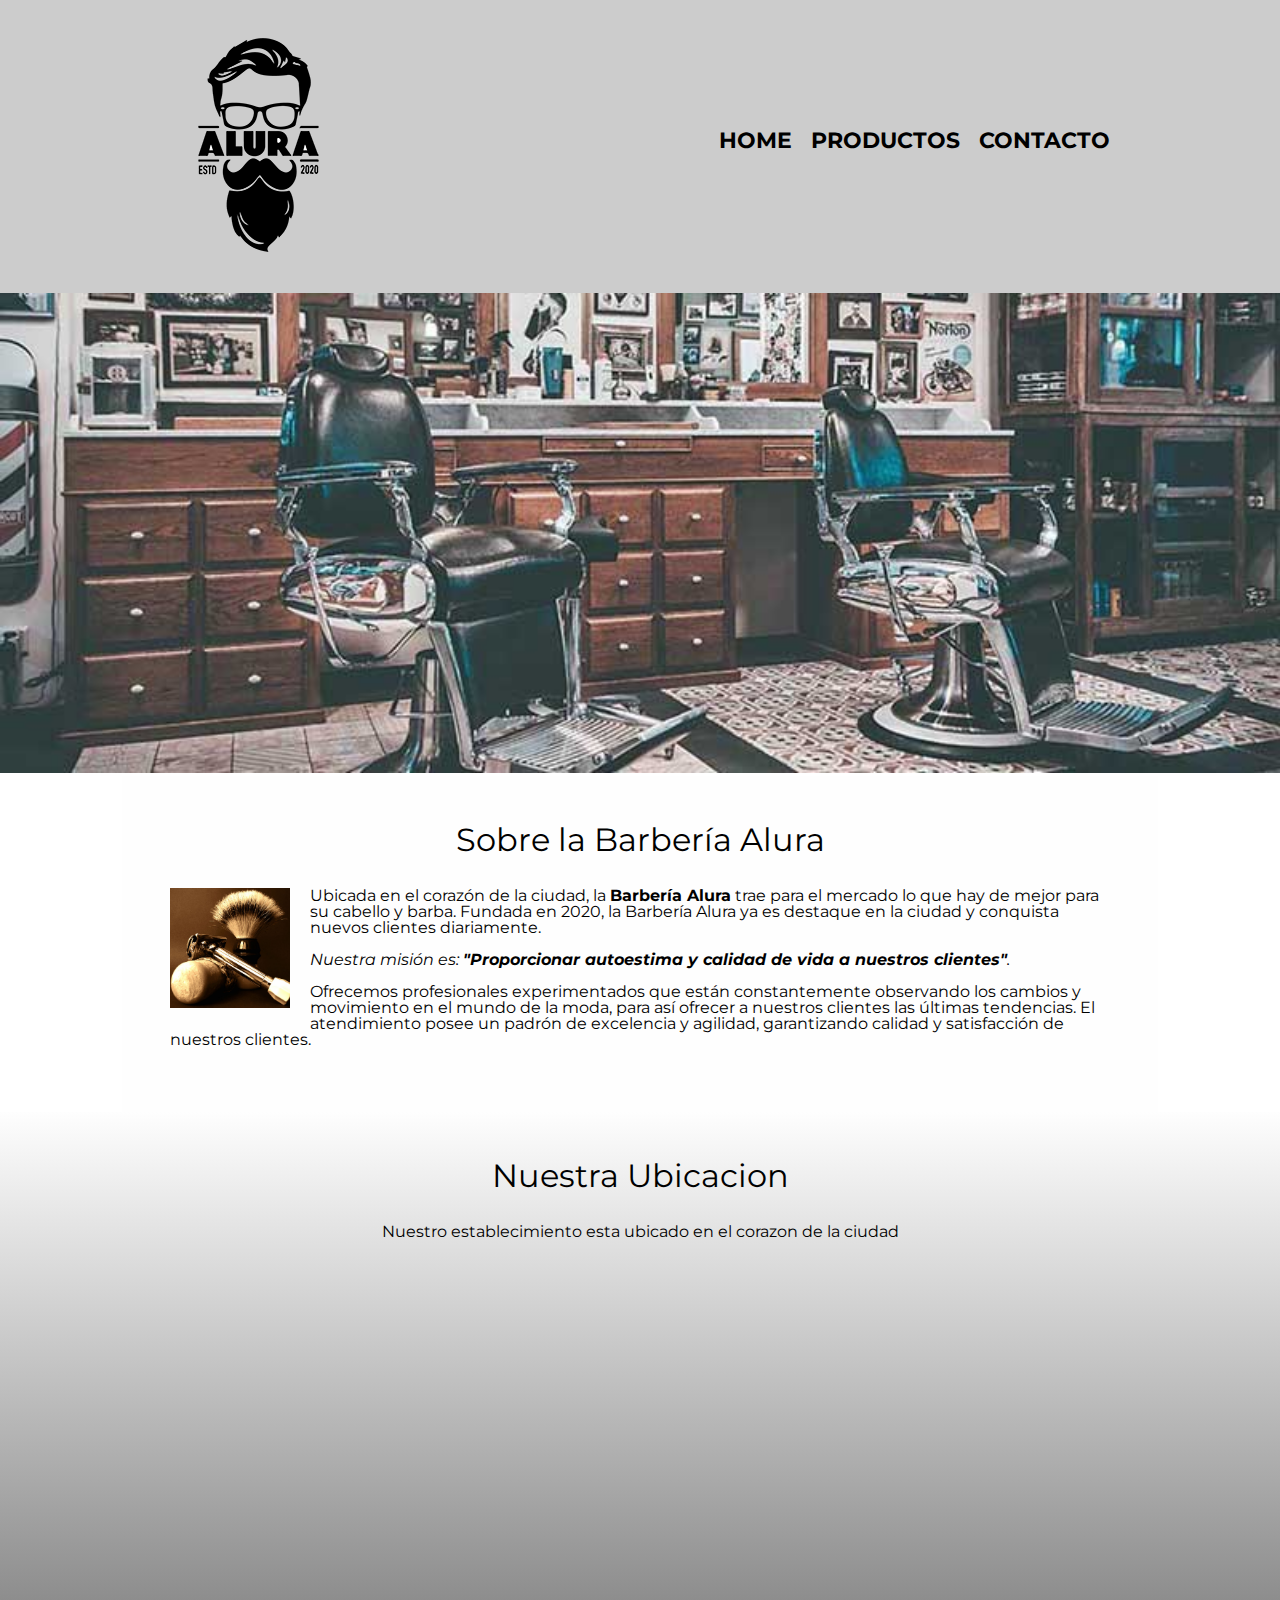
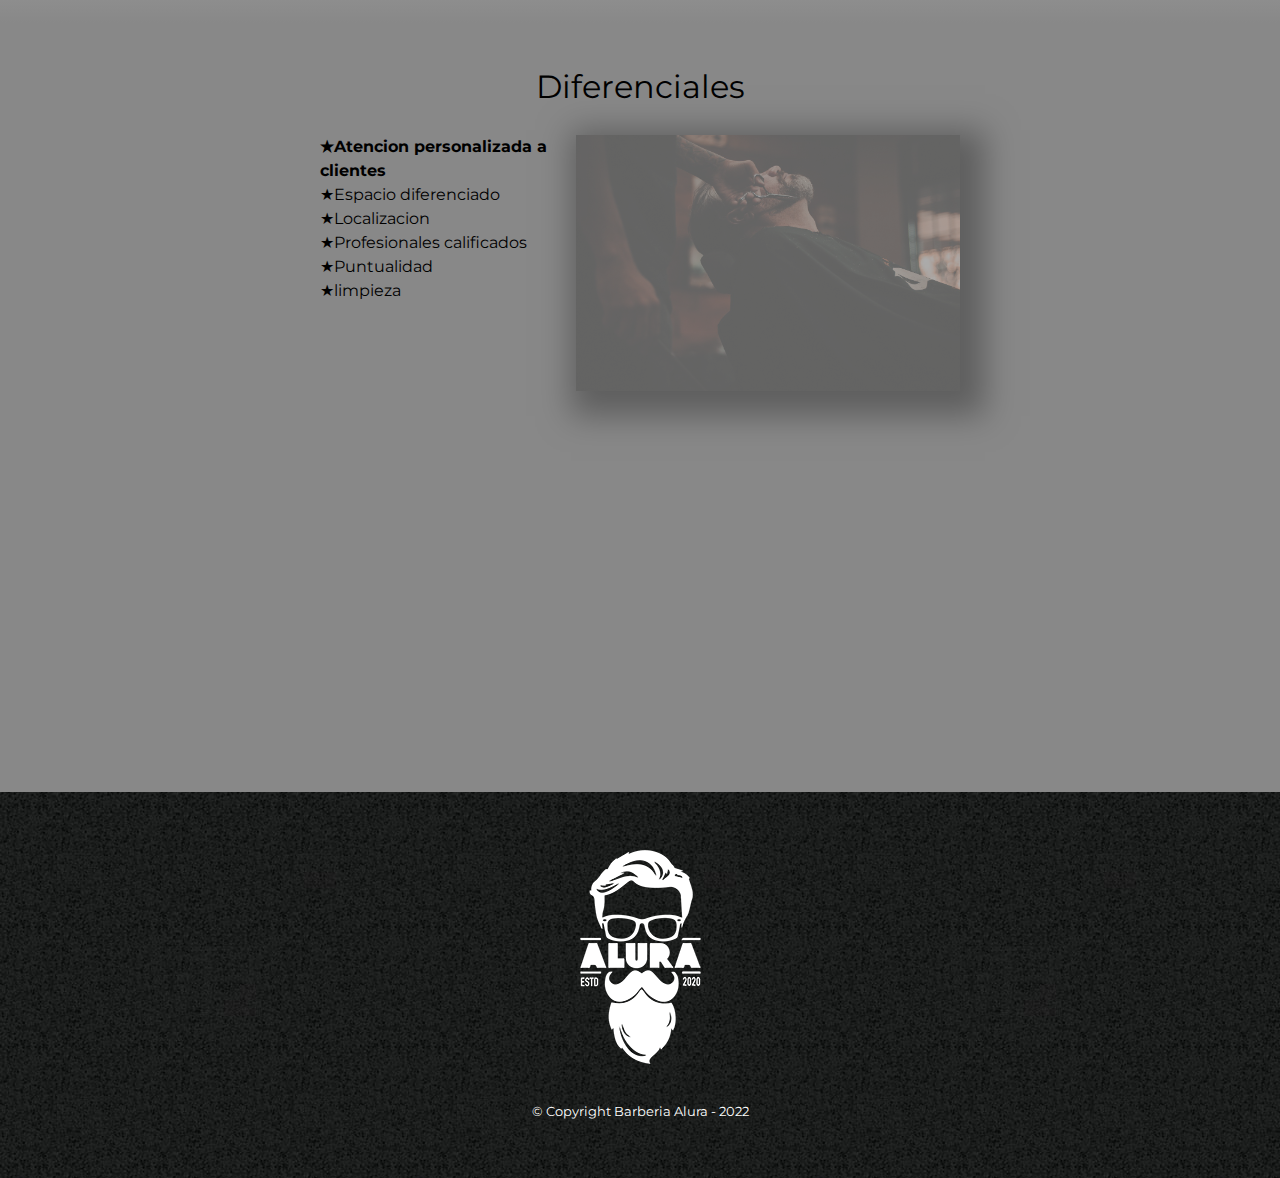
<file: index.html>
<!DOCTYPE html>

<html lang="es">

<head>

    <meta charset="UTF-8">
    <meta name="viewport" content="width=device-width">
    <title>Barbería Alura</title>
    <link rel="stylesheet" href="reset.css">
    <link rel="stylesheet" href="style.css">
    <link href="https://fonts.googleapis.com/css2?family=Montserrat:wght@300&display=swap" rel="stylesheet"> 

</head>

    <body>

        <header>
            <div class="caja">
                <h1><img src="imagenes/logo.png"></h1>
                <nav>
                    <ul>
                        <li><a href="index.html">Home</a></li>
                        <li><a href="productos.html">Productos</a></li>
                        <li><a href="contacto.html">Contacto</a></li>
                    </ul> 
                </nav>
            </div>
        </header>

        <img class="banner" src="banner/banner.jpg">

        <main>
            

            <section class="principal">

                <h2 class="titulo-principal">Sobre la Barbería Alura</h2>

                <img class="utensilios" src="imagenes/utensilios[1].jpg" alt="utensilios de barbero">

                <p>Ubicada en el corazón de la ciudad, la <strong>Barbería Alura</strong> trae para el mercado lo que hay de mejor para su cabello y barba. Fundada en 2020, la Barbería Alura ya es destaque en la ciudad y conquista nuevos clientes diariamente.</p> 
        
                <p id="mision"><em>Nuestra misión es: <strong>"Proporcionar autoestima y calidad de vida a nuestros clientes"</strong>.</em></p>
        
                <p>Ofrecemos profesionales experimentados que están constantemente observando los cambios y movimiento en el mundo de la moda, para así ofrecer a nuestros clientes las últimas tendencias. El atendimiento posee un padrón de excelencia y agilidad, garantizando calidad y satisfacción de nuestros clientes. </p>

            </section>
            <section class="mapa">
                <h3 class="titulo-principal">Nuestra Ubicacion</h3>
                <p>Nuestro establecimiento esta ubicado en el corazon de la ciudad</p>
                <div class="mapa-contenido">
                    <iframe src="https://www.google.com/maps/embed?pb=!1m18!1m12!1m3!1d3656.4499774664732!2d-46.634520584435926!3d-23.588189868470046!2m3!1f0!2f0!3f0!3m2!1i1024!2i768!4f13.1!3m3!1m2!1s0x94ce5a2b2ed7f3a1%3A0xab35da2f5ca62674!2sCaelum%20-%20Education%20and%20Innovation!5e0!3m2!1ses-419!2smx!4v1671343071168!5m2!1ses-419!2smx" width="100%" height="300" style="border:0;" allowfullscreen="" loading="lazy" referrerpolicy="no-referrer-when-downgrade"></iframe>
                </div>

            </section>

            <section class="diferenciales">
                <h3 class="titulo-principal">Diferenciales</h3>

                <div class="contenido-diferenciales">

                    <ul class="lista-diferenciales">
                        <li class="items">Atencion personalizada a clientes</li> 
                        <li class="items">Espacio diferenciado</li>
                        <li class="items">Localizacion</li>
                        <li class="items">Profesionales calificados</li>
                        <li class="items">Puntualidad</li>
                        <li class="items">limpieza</li>
                    </ul><img src="diferenciales/diferenciales.jpg" class="imagen-diferenciales">
                </div>
                <div class="video">
                    <iframe width="100%" height="315" src="https://www.youtube.com/embed/wcVVXUV0YUY" title="YouTube video player" frameborder="0" allow="accelerometer; autoplay; clipboard-write; encrypted-media; gyroscope; picture-in-picture" allowfullscreen></iframe>
                </div>

            </section>
                



        </main>
        <footer>
            <img src="imagenes/logo-blanco.png">
            <p class="copyright">&copy; Copyright Barberia Alura - 2022</p>
        </footer>
    </body>
</html>
</file>
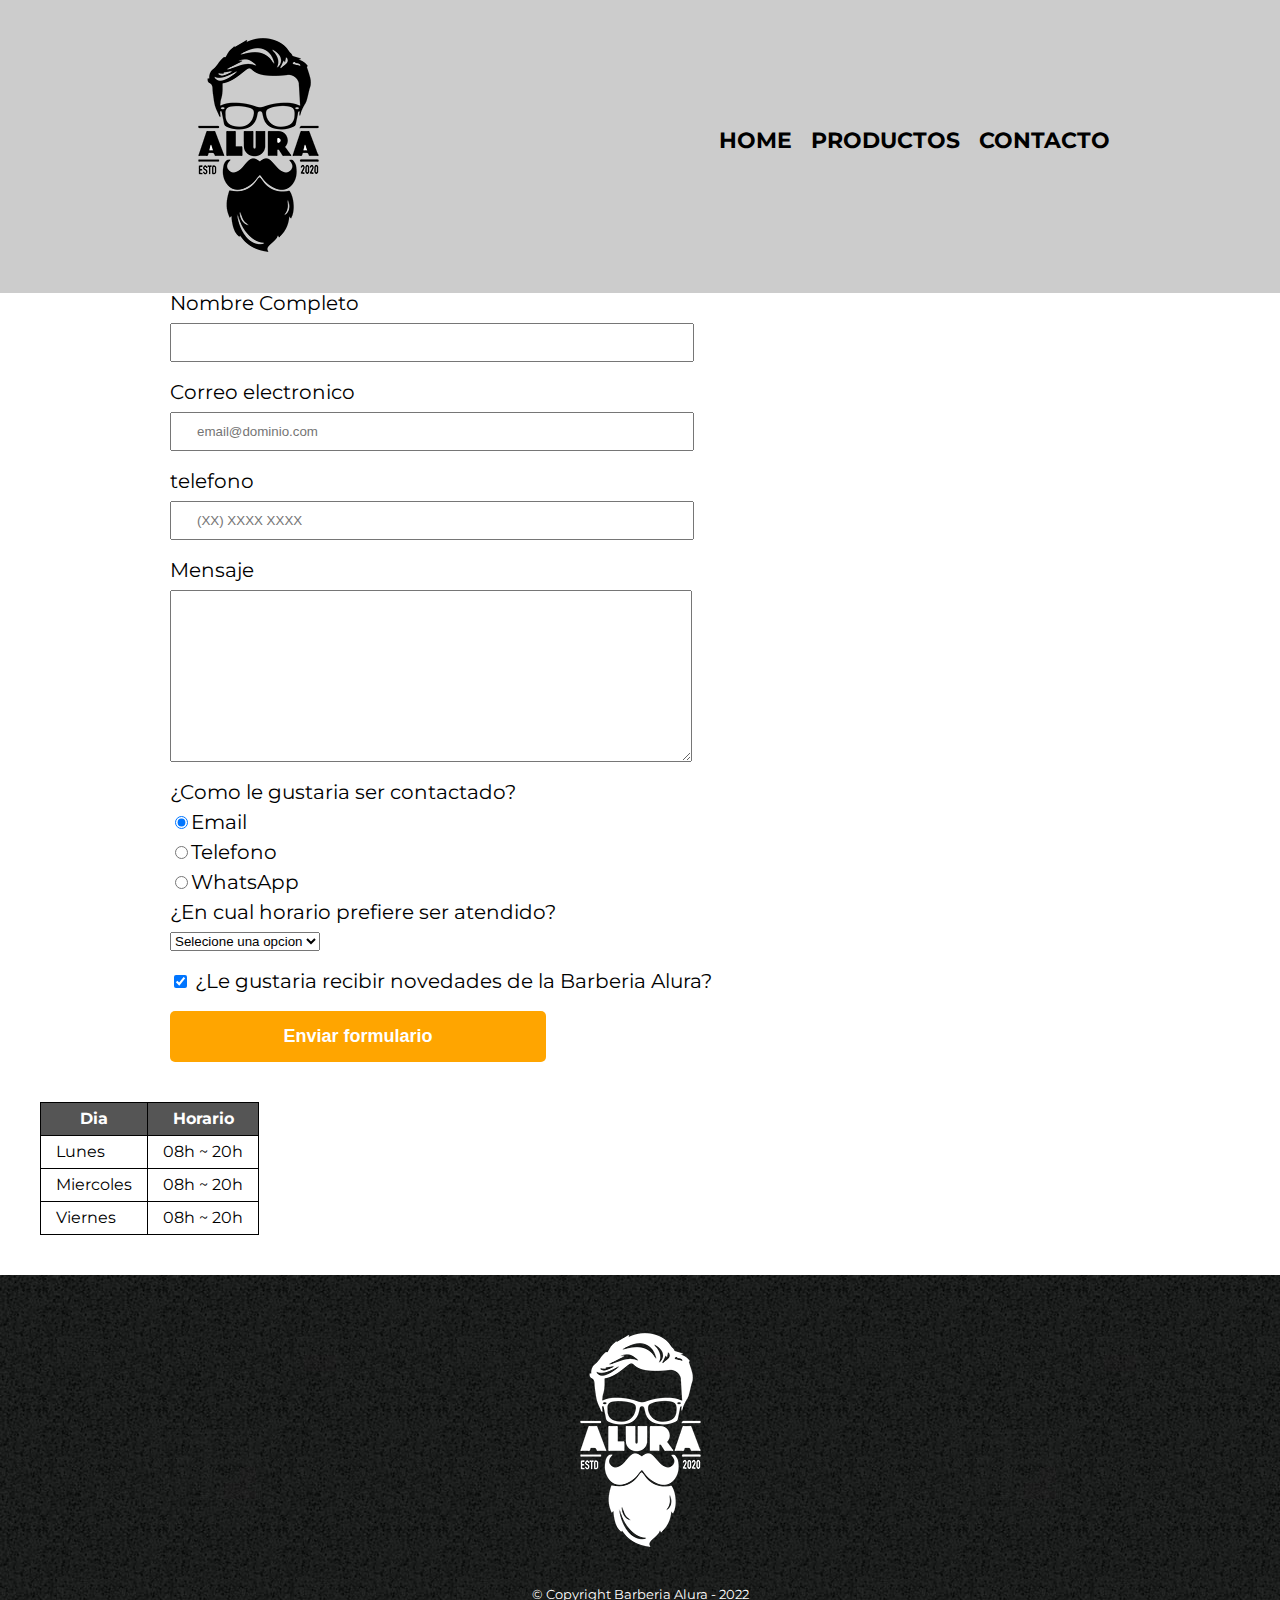
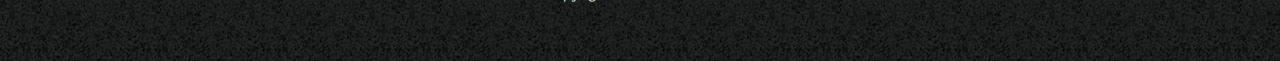
<file: contacto.html>
<!DOCTYPE html>

<html>
    <head>
        <meta charset="UTF-8">
        <title>Contacto - Barberia Alura</title>
        <link rel="stylesheet" href="reset.css">
        <link rel="stylesheet" href="style.css">
        <link href="https://fonts.googleapis.com/css2?family=Montserrat:wght@300&display=swap" rel="stylesheet"> 
    </head>
    <body>
        <header>
            <div class="caja">
                <h1><img src="imagenes/logo.png" alt="Logo de la Barberia Alura"></h1>
                <nav>
                    <ul>
                        <li><a href="index.html">Home</a></li>
                        <li><a href="productos.html">Productos</a></li>
                        <li><a href="contacto.html">Contacto</a></li>
                    </ul> 
                </nav>
            </div>
        </header>
            <main class="formulario">
                <form>
                    <label for="nombrecompleto">Nombre Completo</label>
                    <input type="text" id="nombrecompleto" class="input-padron" required>

                    <label for="correoelectronico">Correo electronico</label>
                    <input type="email" id="correoelectronico" class="input-padron" required 
                    placeholder="email@dominio.com">

                    <label for="telefono">telefono</label>
                    <input type="tel" id="telefono" class="input-padron" required
                    placeholder="(XX) XXXX XXXX">

                    <label for="mensaje">Mensaje</label>
                    <textarea cols="70" rows="10" id="mensaje" class="input-padron" required></textarea>

                    <fieldset>

                        <legend>¿Como le gustaria ser contactado?</legend>

                        <label for="radio-email"><input type="radio" name="contacto" value="email" id="radio-email" checked>Email</label>
                        
                        <label for="radio-telefono"><input type="radio" name="contacto" value="telefono" id="radio-telefono">Telefono</label>
                        
                        <label for="radio-whatsapp"><input type="radio" name="contacto" value="whatsapp" id="radio-whatsapp">WhatsApp</label>
                        

                    </fieldset>

                    <fieldset>
                        <legend>¿En cual horario prefiere ser atendido?</legend>
                        <select>
                            <option>Selecione una opcion</option>
                            <option>Mañana</option>
                            <option>Tarde</option>
                            <option>Noche</option>
                        </select>
                    </fieldset>

                    <label class="checkbox"><input type="checkbox"  checked> ¿Le gustaria recibir novedades de la Barberia Alura?</label>
                    <input type="submit" value="Enviar formulario" class="enviar">

                </form>
                <table>
                    <thead>
                        <tr>
                            <th>Dia</th>
                            <th>Horario</th>
                        </tr>
                    </thead>
                    <tbody>
                        <tr>
                            <td>Lunes</td>
                            <td>08h ~ 20h</td>
                        </tr>
                        <tr>
                            <td>Miercoles</td>
                            <td>08h ~ 20h</td>
                        </tr>
                        <tr>
                            <td>Viernes</td>
                            <td>08h ~ 20h</td>
                        </tr>
                    </tbody>
                </table>
            </main>
        <footer>
            <img src="imagenes/logo-blanco.png" alt="Logo de la Barberia Alura">
            <p class="copyright">&copy; Copyright Barberia Alura - 2022</p>
        </footer>
    </body>
</html>
</file>
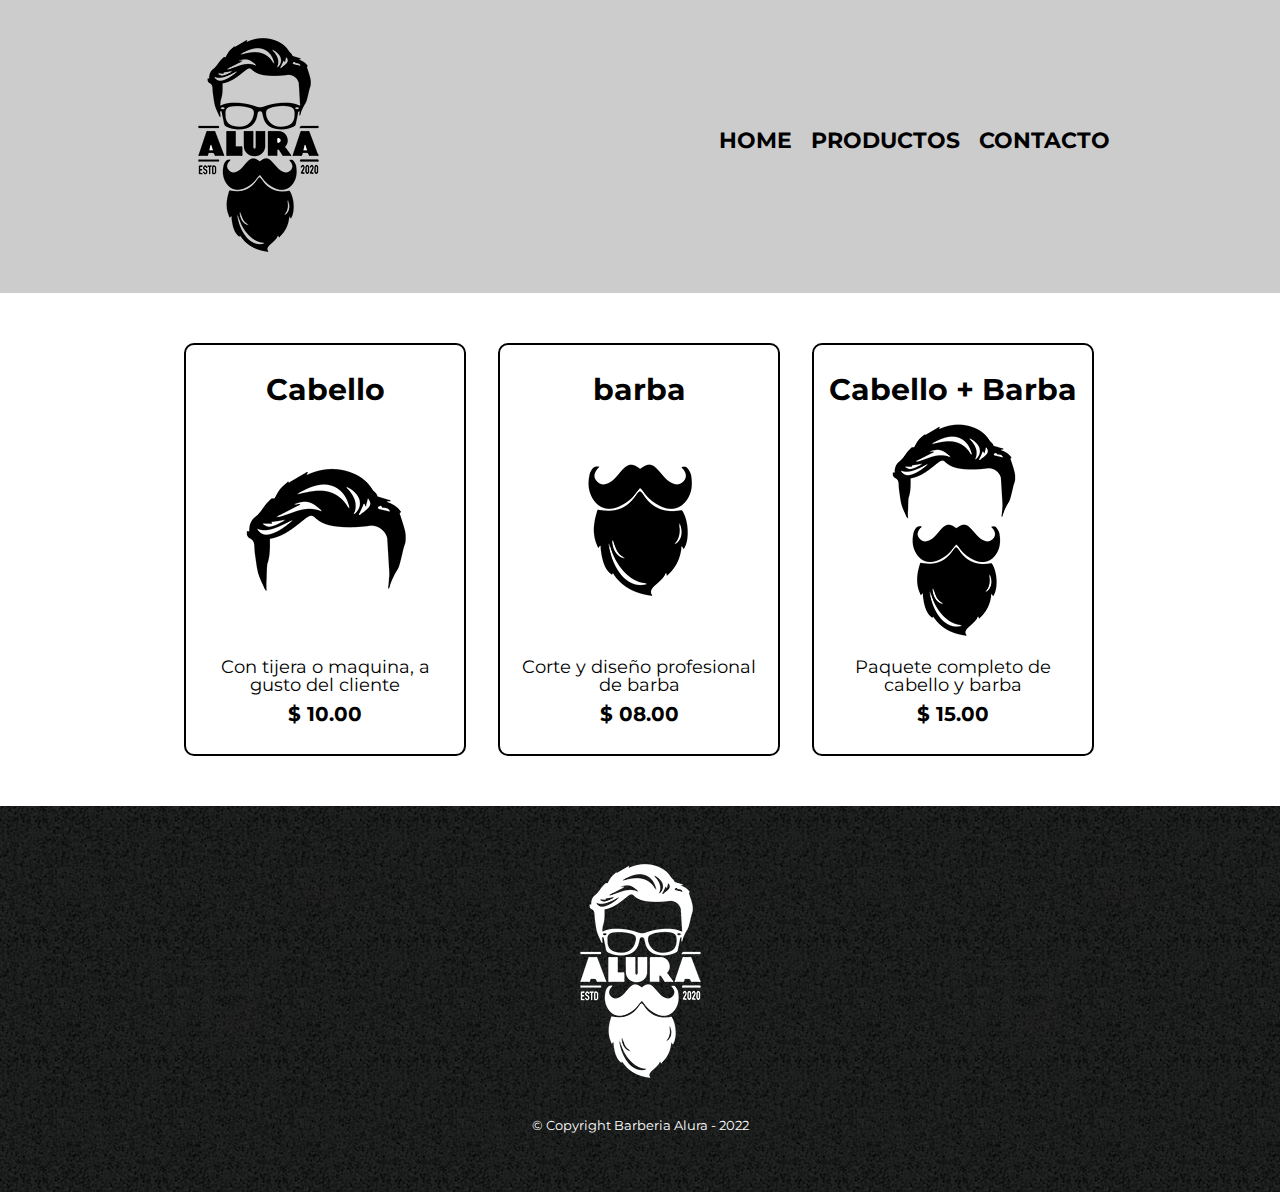
<file: productos.html>
<!DOCTYPE html>

<html>
    <head>
        <meta charset="UTF-8">
        <title>Productos - Barberia Alura</title>
        <link rel="stylesheet" href="reset.css">
        <link rel="stylesheet" href="style.css">
        <link href="https://fonts.googleapis.com/css2?family=Montserrat:wght@300&display=swap" rel="stylesheet"> 
    </head>
    <body>
        <header>
            <div class="caja">
                <h1><img src="imagenes/logo.png"></h1>
                <nav>
                    <ul>
                        <li><a href="index.html">Home</a></li>
                        <li><a href="productos.html">Productos</a></li>
                        <li><a href="contacto.html">Contacto</a></li>
                    </ul> 
                </nav>
            </div>
        </header>

        <main>
            <ul class="productos">
                <li>
                    <h2>Cabello</h2>
                    <img src="imagenes/cabello.jpg">
                    <p class="producto-descripcion">Con tijera o maquina, a gusto del cliente</p>
                    <p class="producto-precio">$ 10.00</p>
                </li>
                <li>
                    <h2>barba</h2>
                    <img src="imagenes/barba.jpg">
                    <p class="producto-descripcion">Corte y diseño profesional de barba</p>
                    <p class="producto-precio">$ 08.00</p>
                </li>
                <li>
                    <h2>Cabello + Barba</h2>
                    <img src="imagenes/cabello+barba.jpg">
                    <p class="producto-descripcion">Paquete completo de cabello y barba</p>
                    <p class="producto-precio">$ 15.00</p>
                </li>
            </ul>
        </main>

        <footer>
            <img src="imagenes/logo-blanco.png">
            <p class="copyright">&copy; Copyright Barberia Alura - 2022</p>
        </footer>
    </body>
</html>
</file>
<file: style.css>
body {
    font-family: 'Montserrat', sans-serif;
}

header {
    background-color: #CCCCCC;
    padding: 20px 0;
}

.caja{
    width: 940px;
    position: relative;
    margin: 0 auto;
}

nav{
    position: absolute;
    top:110px;
    right: 0;
}

nav li{
    display: inline;
    margin: 0 0 0 15px;
}

nav a{
    text-transform: uppercase;
    color: #000000;
    font-weight: bold;
    font-size: 22px;
    text-decoration: none;
}

nav a:hover{
    color: #c78c19;
    text-decoration: underline;
}

.productos{
    width: 940px;
    margin: 0 auto;
    padding: 50px;
}

.productos li{
    display: inline-block;
    text-align: center;
    width: 30%;
    vertical-align: top;
    margin: 0 1.5%;
    padding: 30px 15px;
    box-sizing: border-box;
    border: 2px solid #000000;
    border-radius: 10px;

}

.productos li:hover{
    border-color: #c78c19;
}

.productos li:active{
    border-color: #088c19;
}

.productos h2{
    font-size: 30px;
    font-weight: bold;
}

.productos li:hover h2{
    font-size: 33px;
}

.producto-descripcion{
    font-size: 18px;
}

.producto-precio{
    font-size: 20px;
    font-weight: bold;
    margin-top:10px;
}


footer{
    text-align: center;
    background:url(imagenes/bg.jpg);
    padding: 40px;
}

.copyright {
    color:#FFFFFF;
    font-size: 13px;
    margin: 20px;
}


form{
    margin: 40px 0;
    width: 940px;
    margin: 0 auto;
}

form label, form legend{
    display: block;
    font-size: 20px;
    margin: 0 0 10px;
}

.input-padron{
    display: block;
    margin: 0 0 20px;
    padding: 10px 25px;
    width: 50%;
}

.checkbox{
    margin: 20px 0;
}

.enviar{
    width: 40%;
    padding: 15px 0;
    font-size: 18px;
    font-weight: bold;
    color: white;
    background: orange;
    border: none;
    border-radius: 5px;
    transition: 1s all;
    cursor:pointer;
}

.enviar:hover{
    background: darkorange;
    transform: scale(1.2);
}
table{
    margin: 40px 40px;
}

thead{
    background: #555555;
    color: white;
    font-weight: bold;
}

td, th{
    border: 1px solid #000000;
    padding: 8px 15px;
}

/*CSS para Home*/

.banner {
    width: 100%;
}

.principal{
    padding: 3em;
    background: #fefefe;
    width: 940px;
    margin: 0 auto;
}

.titulo-principal {
    text-align: center;
    font-size: 2em;
    margin: 0 0 1em;
    clear: left;
}

.principal p {
    margin: 0 0 1em;
}

.principal strong{
    font-weight: bold;
}

.principal em{
    font-style: italic;
}

.utensilios {
    width: 120px;
    float: left;
    margin: 0 20px 20px 0;
}

.mapa {
    padding: 3em 0;
    background: linear-gradient(#fefefe, #888888);
}

.mapa p {
    margin: 0 0 2em;
    text-align: center;
}

.mapa-contenido{
    width: 940px;
    margin: 0 auto;
}

.diferenciales{
    padding: 3em;
    background-color: #888888;
}

.contenido-diferenciales {
    width: 640px;
    margin: 0 auto;
}

.lista-diferenciales {
    width: 40%;
    display: inline-block;
    vertical-align: top;
}

.items {
    line-height: 1.5;
}

.items::before{
    content: "★";
}

.items:first-child{
    font-weight: bold;
}

.imagen-diferenciales{
    width: 60%;
    opacity: 0.3;
    transition: 1s;
    box-shadow: 10px 10px 30px 15px #000000;
}

.imagen-diferenciales:hover{
    opacity: 100%;
}

.video {
    width: 560px;
    margin: 1em auto;
}

@media screen and (max-width: 480px) {

    h1{
        text-align: center;
    }
    nav{
        position: static;
    }
    .caja, .principal, .mapa-contenido, .contenido-diferenciales, .video{
        width: auto;
    }
    .lista-diferenciales, .imagen-diferenciales{
        width: 100%;
    }

}
</file>
